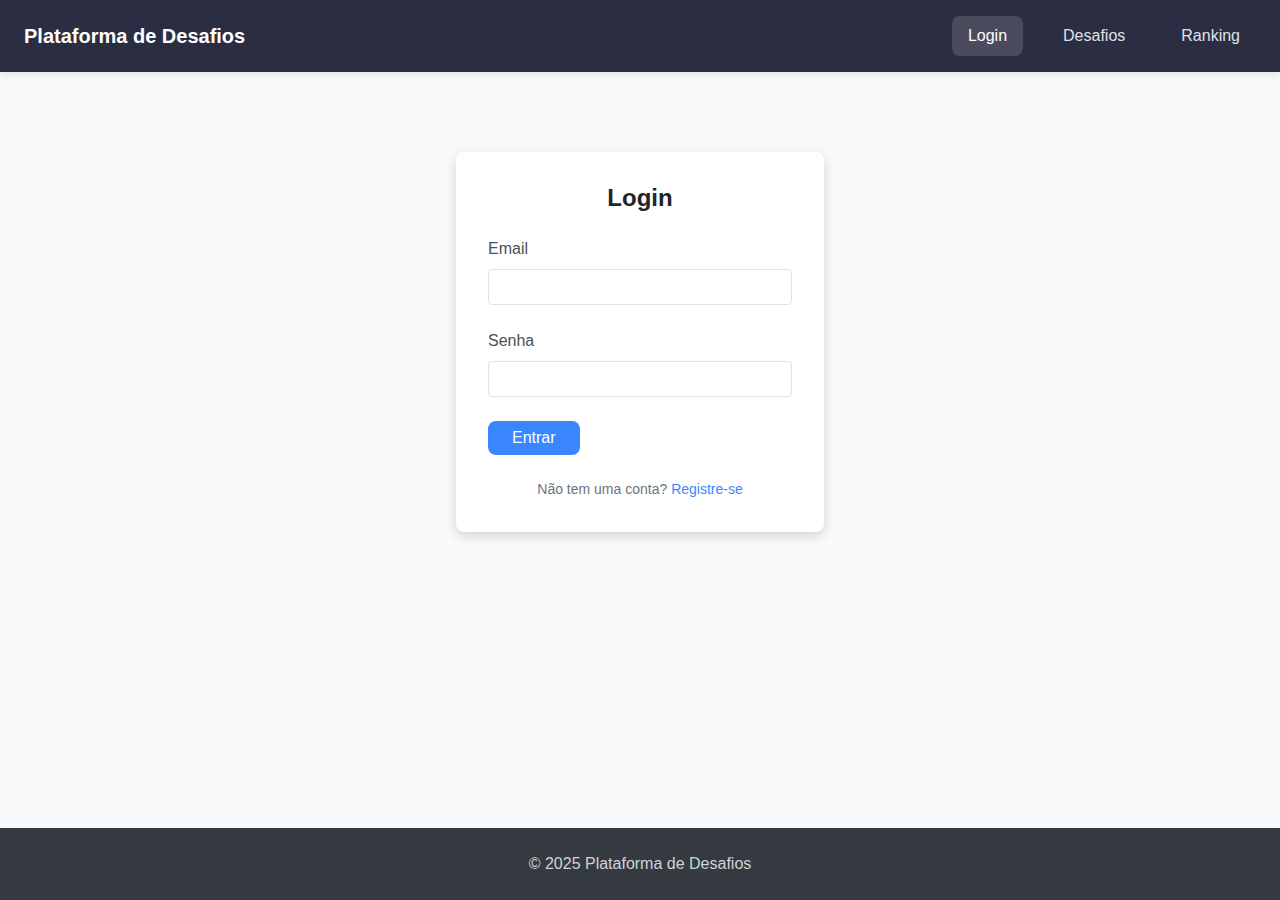
<file: frontend/index.html>
<!DOCTYPE html>
<html lang="pt-br">
<head>
  <meta charset="UTF-8">
  <meta name="viewport" content="width=device-width, initial-scale=1.0">
  <title>Plataforma de Desafios</title>
  <link rel="stylesheet" href="style.css">
  <script>
    // Redirect to login page
    window.location.href = 'login.html';
  </script>
</head>
<body>
  <p>Redirecionando para a página de login...</p>
</body>
</html>
</file>
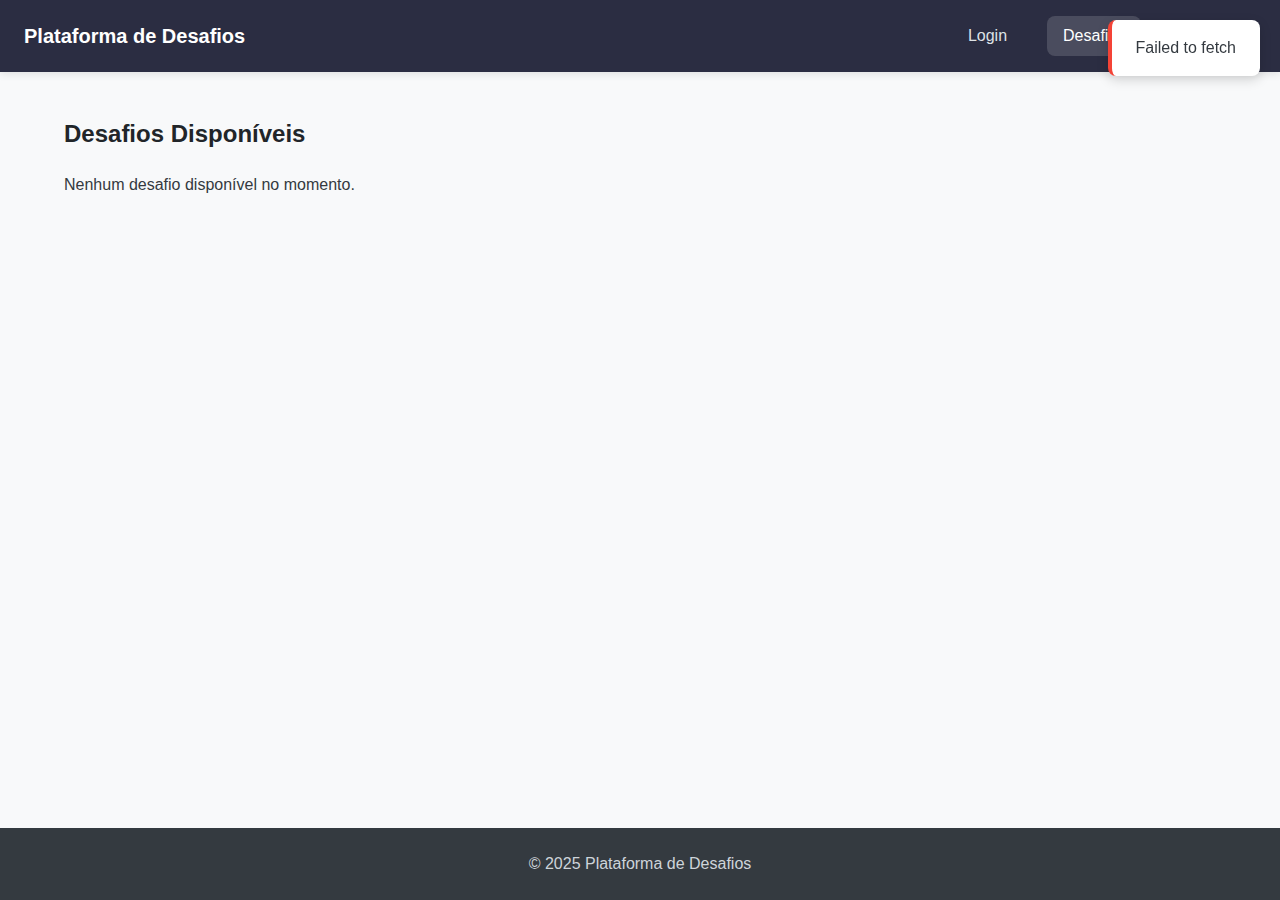
<file: frontend/desafios.html>
<!DOCTYPE html>
<html lang="pt-br">
<head>
  <meta charset="UTF-8">
  <meta name="viewport" content="width=device-width, initial-scale=1.0">
  <title>Desafios | Plataforma de Desafios</title>
  <link rel="stylesheet" href="style.css">
</head>
<body>
  <header>
    <nav class="navbar">
      <div class="logo">
        <h1>Plataforma de Desafios</h1>
      </div>
      <div class="nav-links">
        <a href="login.html">Login</a>
        <a href="desafios.html" class="active">Desafios</a>
        <a href="ranking.html">Ranking</a>
      </div>
      <div class="hamburger">
        <span></span>
        <span></span>
        <span></span>
      </div>
    </nav>
  </header>

  <main>
    <section class="content-container">
      <h2>Desafios Disponíveis</h2>
      <div id="desafios-list" class="card-container">
        <!-- Challenge cards will be loaded here -->
        <div class="loading-spinner">
          <div class="spinner"></div>
        </div>
      </div>
    </section>
  </main>

  <footer>
    <p>&copy; 2025 Plataforma de Desafios</p>
  </footer>

  <script src="js/common.js"></script>
  <script src="js/desafios.js"></script>
</body>
</html>
</file>
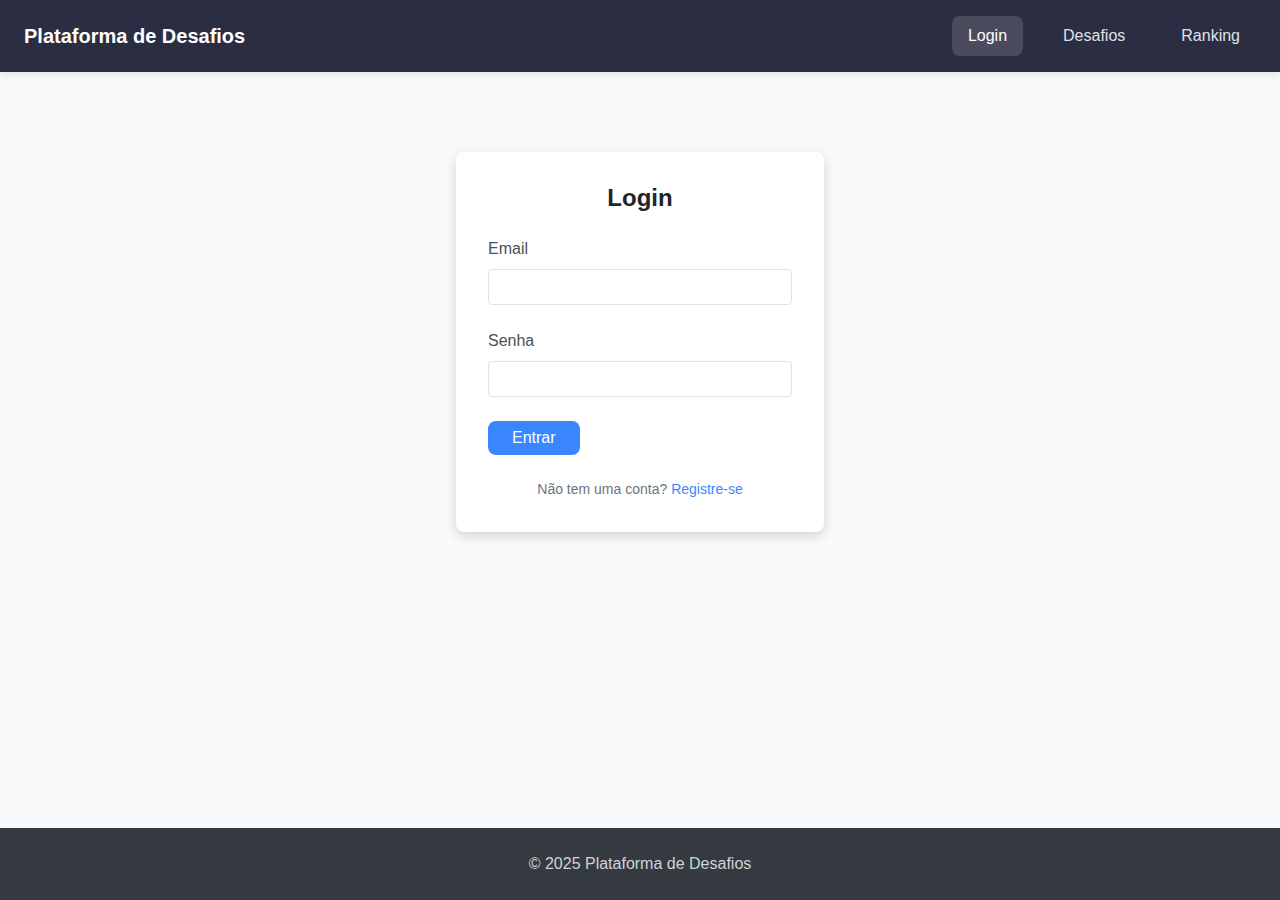
<file: frontend/login.html>
<!DOCTYPE html>
<html lang="pt-br">
<head>
  <meta charset="UTF-8">
  <meta name="viewport" content="width=device-width, initial-scale=1.0">
  <title>Login | Plataforma de Desafios</title>
  <link rel="stylesheet" href="style.css">
</head>
<body>
  <header>
    <nav class="navbar">
      <div class="logo">
        <h1>Plataforma de Desafios</h1>
      </div>
      <div class="nav-links">
        <a href="login.html" class="active">Login</a>
        <a href="desafios.html">Desafios</a>
        <a href="ranking.html">Ranking</a>
      </div>
      <div class="hamburger">
        <span></span>
        <span></span>
        <span></span>
      </div>
    </nav>
  </header>

  <main>
    <section class="auth-container">
      <div class="auth-card">
        <h2>Login</h2>
        <form id="login-form">
          <div class="form-group">
            <label for="email">Email</label>
            <input type="email" id="email" name="email" required>
          </div>
          <div class="form-group">
            <label for="password">Senha</label>
            <input type="password" id="senha" name="senha" required>
          </div>
          <button type="submit" class="btn btn-primary">Entrar</button>
        </form>
        <p class="auth-redirect">
          Não tem uma conta? <a href="register.html">Registre-se</a>
        </p>
      </div>
    </section>
  </main>

  <footer>
    <p>&copy; 2025 Plataforma de Desafios</p>
  </footer>

  <script src="js/common.js"></script>
  <script src="js/login.js"></script>
</body>
</html>
</file>
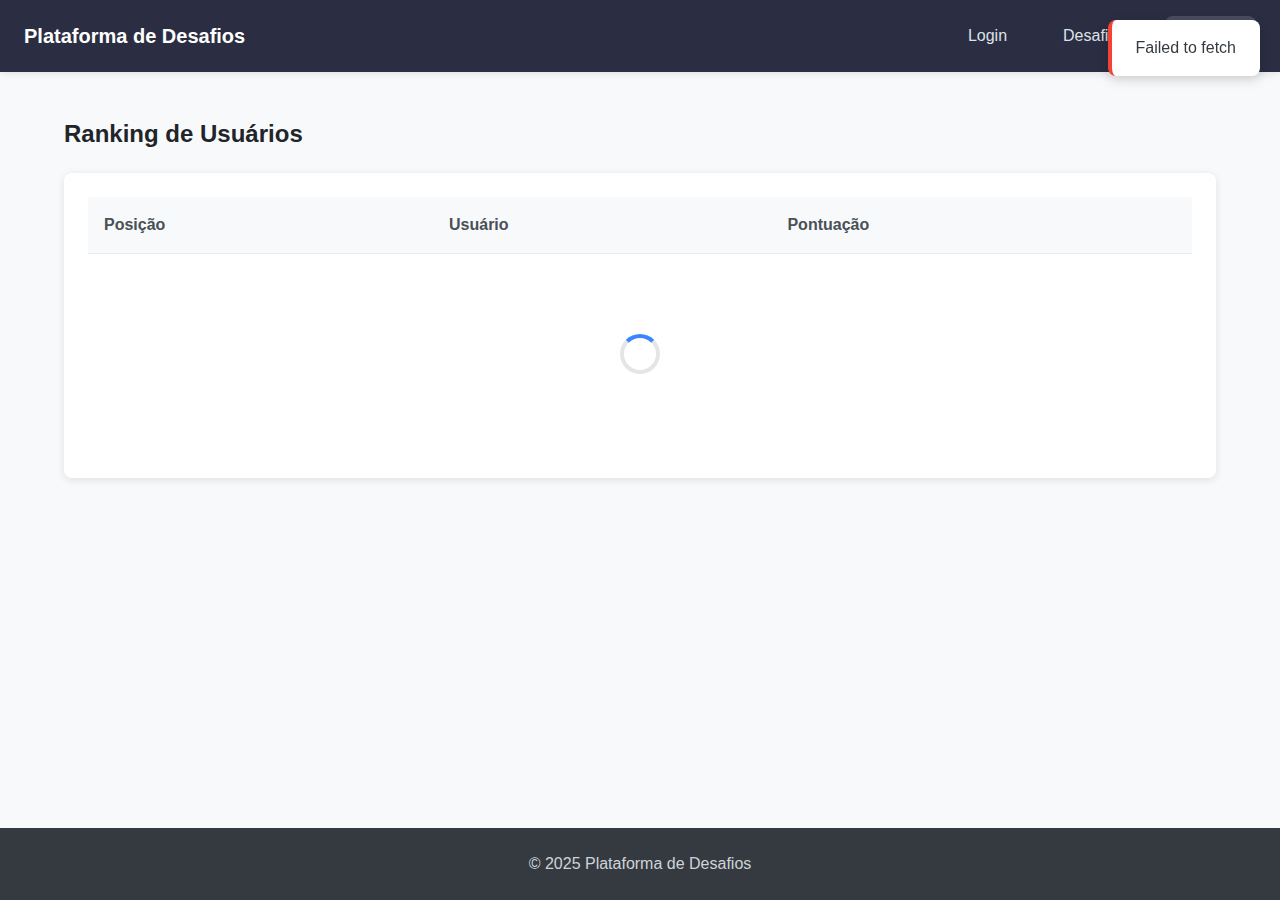
<file: frontend/ranking.html>
<!DOCTYPE html>
<html lang="pt-br">
<head>
  <meta charset="UTF-8">
  <meta name="viewport" content="width=device-width, initial-scale=1.0">
  <title>Ranking | Plataforma de Desafios</title>
  <link rel="stylesheet" href="style.css">
</head>
<body>
  <header>
    <nav class="navbar">
      <div class="logo">
        <h1>Plataforma de Desafios</h1>
      </div>
      <div class="nav-links">
        <a href="login.html">Login</a>
        <a href="desafios.html">Desafios</a>
        <a href="ranking.html" class="active">Ranking</a>
      </div>
      <div class="hamburger">
        <span></span>
        <span></span>
        <span></span>
      </div>
    </nav>
  </header>

  <main>
    <section class="content-container">
      <h2>Ranking de Usuários</h2>
      <div class="ranking-container">
        <table id="ranking-table" class="ranking-table">
          <thead>
            <tr>
              <th>Posição</th>
              <th>Usuário</th>
              <th>Pontuação</th>
            </tr>
          </thead>
          <tbody>
            <!-- Ranking data will be loaded here -->
          </tbody>
        </table>
        <div class="loading-spinner">
          <div class="spinner"></div>
        </div>
      </div>
    </section>
  </main>

  <footer>
    <p>&copy; 2025 Plataforma de Desafios</p>
  </footer>

  <script src="js/common.js"></script>
  <script src="js/ranking.js"></script>
</body>
</html>
</file>
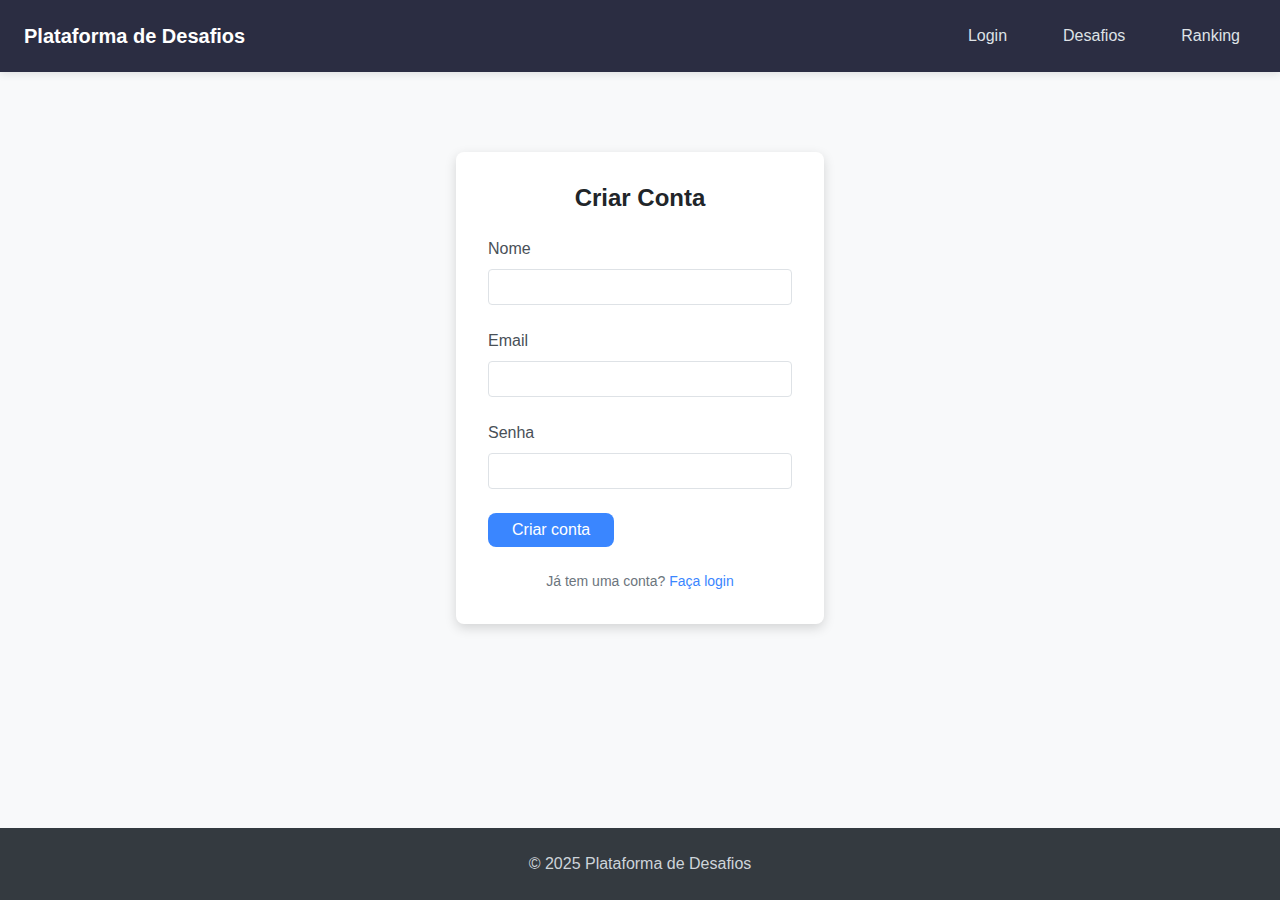
<file: frontend/register.html>
<!DOCTYPE html>
<html lang="pt-br">
<head>
  <meta charset="UTF-8">
  <meta name="viewport" content="width=device-width, initial-scale=1.0">
  <title>Registro | Plataforma de Desafios</title>
  <link rel="stylesheet" href="style.css">
</head>
<body>
  <header>
    <nav class="navbar">
      <div class="logo">
        <h1>Plataforma de Desafios</h1>
      </div>
      <div class="nav-links">
        <a href="login.html">Login</a>
        <a href="desafios.html">Desafios</a>
        <a href="ranking.html">Ranking</a>
      </div>
      <div class="hamburger">
        <span></span>
        <span></span>
        <span></span>
      </div>
    </nav>
  </header>

  <main>
    <section class="auth-container">
      <div class="auth-card">
        <h2>Criar Conta</h2>
        <form id="register-form">
          <div class="form-group">
            <label for="nome">Nome</label>
            <input type="text" id="nome" name="nome" required>
          </div>
          <div class="form-group">
            <label for="email">Email</label>
            <input type="email" id="email" name="email" required>
          </div>
          <div class="form-group">
            <label for="senha">Senha</label>
            <input type="password" id="senha" name="senha" required>
          </div>
          <button type="submit" class="btn btn-primary">Criar conta</button>
        </form>
        <p class="auth-redirect">
          Já tem uma conta? <a href="login.html">Faça login</a>
        </p>
      </div>
    </section>
  </main>

  <footer>
    <p>&copy; 2025 Plataforma de Desafios</p>
  </footer>

  <script src="js/common.js"></script>
  <script src="js/register.js"></script>
</body>
</html>
</file>
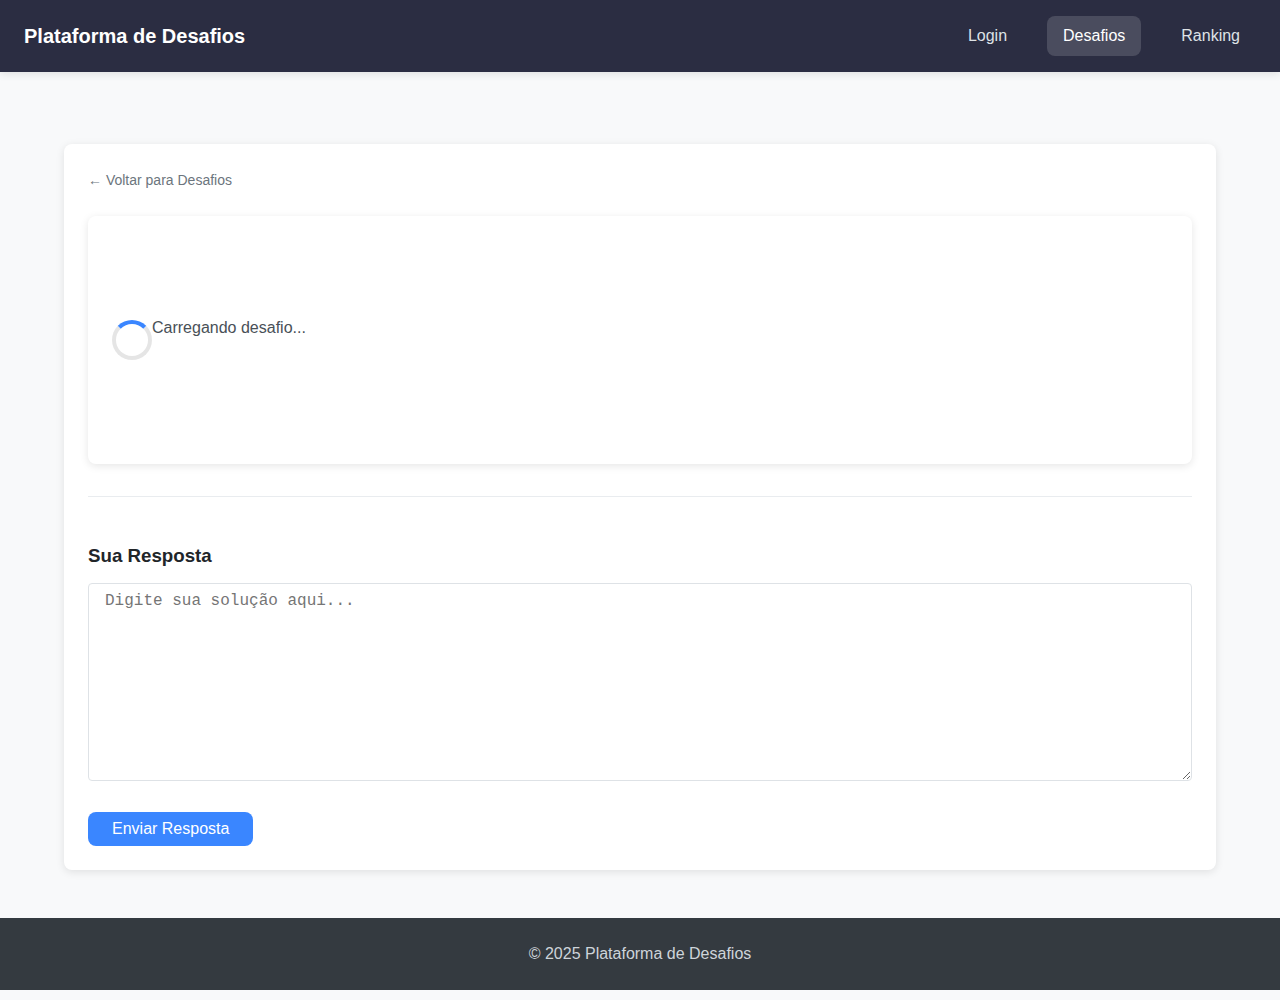
<file: frontend/resolver.html>
<!DOCTYPE html>
<html lang="pt-br">
<head>
  <meta charset="UTF-8">
  <meta name="viewport" content="width=device-width, initial-scale=1.0">
  <title>Resolver Desafio | Plataforma de Desafios</title>
  <link rel="stylesheet" href="style.css">
</head>
<body>
  <header>
    <nav class="navbar">
      <div class="logo">
        <h1>Plataforma de Desafios</h1>
      </div>
      <div class="nav-links">
        <a href="login.html">Login</a>
        <a href="desafios.html" class="active">Desafios</a>
        <a href="ranking.html">Ranking</a>
        <a href="#" id="logout-link" style="display: none;">Sair</a>
      </div>
      <div class="hamburger">
        <span></span>
        <span></span>
        <span></span>
      </div>
    </nav>
  </header>

  <main>
    <section class="content-container">
      <div class="challenge-details-container">
        <div class="back-link">
          <a href="desafios.html">← Voltar para Desafios</a>
        </div>

        <!-- Detalhes do desafio -->
        <div id="challenge-details" class="challenge-card">
          <div class="loading-spinner">
            <div class="spinner"></div>
            <p>Carregando desafio...</p>
          </div>
        </div>

        <!-- Formulário para resposta -->
        <form id="solution-form" class="solution-form">
          <h3>Sua Resposta</h3>
          <div class="form-group">
            <textarea id="solution" name="solution" rows="10" required placeholder="Digite sua solução aqui..."></textarea>
          </div>
          <button type="submit" class="btn btn-primary">Enviar Resposta</button>
        </form>
      </div>
    </section>
  </main>

  <footer>
    <p>&copy; 2025 Plataforma de Desafios</p>
  </footer>

  <script src="js/common.js"></script>
  <script src="js/resolver.js"></script>
</body>
</html>
</file>
<file: frontend/style.css>
/* ------ Base Styles & Variables ------ */
:root {
  /* Color scheme */
  --primary: #3a86ff;
  --primary-dark: #2667cc;
  --primary-light: #5b9eff;
  --accent: #ff9e00;
  --accent-dark: #e08c00;
  --accent-light: #ffb133;
  --success: #4CAF50;
  --warning: #ffaa00;
  --error: #f44336;
  --dark: #2b2d42;
  --light: #f8f9fa;
  --gray-100: #f8f9fa;
  --gray-200: #e9ecef;
  --gray-300: #dee2e6;
  --gray-400: #ced4da;
  --gray-500: #adb5bd;
  --gray-600: #6c757d;
  --gray-700: #495057;
  --gray-800: #343a40;
  --gray-900: #212529;
  
  /* Spacing (8px system) */
  --space-1: 8px;
  --space-2: 16px;
  --space-3: 24px;
  --space-4: 32px;
  --space-5: 40px;
  --space-6: 48px;
  
  /* Borders & Shadows */
  --border-radius-sm: 4px;
  --border-radius: 8px;
  --border-radius-lg: 12px;
  --box-shadow: 0 2px 8px rgba(0, 0, 0, 0.1);
  --box-shadow-md: 0 4px 12px rgba(0, 0, 0, 0.15);
  --box-shadow-lg: 0 8px 24px rgba(0, 0, 0, 0.18);
  
  /* Typography */
  --font-family: 'Segoe UI', 'Roboto', 'Helvetica Neue', sans-serif;
  --font-size-sm: 0.875rem;
  --font-size: 1rem;
  --font-size-md: 1.125rem;
  --font-size-lg: 1.25rem;
  --font-size-xl: 1.5rem;
  --font-size-xxl: 2rem;
  --line-height-body: 1.5;
  --line-height-heading: 1.2;
  
  /* Transitions */
  --transition-fast: 0.15s ease;
  --transition: 0.25s ease;
  --transition-slow: 0.4s ease;
}

/* ------ Reset and Global Styles ------ */
* {
  margin: 0;
  padding: 0;
  box-sizing: border-box;
}

html, body {
  font-family: var(--font-family);
  font-size: var(--font-size);
  line-height: var(--line-height-body);
  color: var(--gray-800);
  background-color: var(--gray-100);
  min-height: 100vh;
  scroll-behavior: smooth;
}

body {
  display: flex;
  flex-direction: column;
}

main {
  flex: 1;
  padding: var(--space-3) var(--space-2);
}

h1, h2, h3, h4, h5, h6 {
  line-height: var(--line-height-heading);
  color: var(--gray-900);
  margin-bottom: var(--space-2);
}

a {
  color: var(--primary);
  text-decoration: none;
  transition: color var(--transition-fast);
}

a:hover {
  color: var(--primary-dark);
  text-decoration: underline;
}

/* ------ Layout Components ------ */

/* Navbar */
.navbar {
  display: flex;
  justify-content: space-between;
  align-items: center;
  padding: var(--space-2) var(--space-3);
  background-color: var(--dark);
  color: white;
  box-shadow: var(--box-shadow);
}

.logo h1 {
  font-size: var(--font-size-lg);
  color: white;
  margin: 0;
}

.nav-links {
  display: flex;
  gap: var(--space-3);
}

.nav-links a {
  color: var(--gray-300);
  text-decoration: none;
  font-weight: 500;
  padding: var(--space-1) var(--space-2);
  border-radius: var(--border-radius);
  transition: all var(--transition-fast);
}

.nav-links a:hover {
  color: white;
  background-color: rgba(255, 255, 255, 0.1);
  text-decoration: none;
}

.nav-links a.active {
  color: white;
  background-color: rgba(255, 255, 255, 0.15);
}

.hamburger {
  display: none;
  flex-direction: column;
  cursor: pointer;
}

.hamburger span {
  width: 24px;
  height: 3px;
  background-color: white;
  margin-bottom: 5px;
  border-radius: 3px;
}

/* Container */
.content-container {
  max-width: 1200px;
  margin: 0 auto;
  padding: var(--space-3);
}

/* Card containers */
.card-container {
  display: grid;
  grid-template-columns: repeat(auto-fill, minmax(300px, 1fr));
  gap: var(--space-3);
  margin-top: var(--space-3);
}

/* Auth Container */
.auth-container {
  max-width: 400px;
  margin: var(--space-5) auto;
  padding: var(--space-2);
}

.auth-card {
  background-color: white;
  border-radius: var(--border-radius);
  padding: var(--space-4);
  box-shadow: var(--box-shadow-md);
}

.auth-card h2 {
  text-align: center;
  margin-bottom: var(--space-3);
  color: var(--gray-900);
}

.auth-redirect {
  margin-top: var(--space-3);
  text-align: center;
  font-size: var(--font-size-sm);
  color: var(--gray-600);
}

/* Forms */
.form-group {
  margin-bottom: var(--space-3);
}

.form-group label {
  display: block;
  margin-bottom: var(--space-1);
  font-weight: 500;
  color: var(--gray-700);
}

.form-group input,
.form-group textarea {
  width: 100%;
  padding: var(--space-1) var(--space-2);
  border: 1px solid var(--gray-300);
  border-radius: var(--border-radius-sm);
  font-size: var(--font-size);
  transition: border-color var(--transition-fast), box-shadow var(--transition-fast);
}

.form-group input:focus,
.form-group textarea:focus {
  outline: none;
  border-color: var(--primary);
  box-shadow: 0 0 0 3px rgba(58, 134, 255, 0.15);
}

.form-group textarea {
  resize: vertical;
  min-height: 120px;
}

/* Buttons */
.btn {
  display: inline-block;
  font-weight: 500;
  text-align: center;
  padding: var(--space-1) var(--space-3);
  border-radius: var(--border-radius);
  border: none;
  cursor: pointer;
  transition: all var(--transition-fast);
  font-size: var(--font-size);
}

.btn-primary {
  background-color: var(--primary);
  color: white;
}

.btn-primary:hover {
  background-color: var(--primary-dark);
  transform: translateY(-2px);
  box-shadow: 0 4px 8px rgba(0, 0, 0, 0.1);
}

.btn-primary:active {
  transform: translateY(0);
  box-shadow: 0 2px 4px rgba(0, 0, 0, 0.1);
}

.btn-accent {
  background-color: var(--accent);
  color: white;
}

.btn-accent:hover {
  background-color: var(--accent-dark);
  transform: translateY(-2px);
  box-shadow: 0 4px 8px rgba(0, 0, 0, 0.1);
}

.btn-secondary {
  background-color: var(--gray-200);
  color: var(--gray-700);
}

.btn-secondary:hover {
  background-color: var(--gray-300);
}

/* Challenge Card */
.challenge-card {
  background-color: white;
  border-radius: var(--border-radius);
  padding: var(--space-3);
  box-shadow: var(--box-shadow);
  transition: transform var(--transition), box-shadow var(--transition);
  height: 100%;
  display: flex;
  flex-direction: column;
}

.challenge-card:hover {
  transform: translateY(-4px);
  box-shadow: var(--box-shadow-md);
}

.challenge-card h3 {
  margin-bottom: var(--space-2);
  color: var(--gray-900);
}

.challenge-card p {
  color: var(--gray-700);
  margin-bottom: var(--space-3);
  flex-grow: 1;
}

.challenge-card .btn {
  align-self: flex-start;
  margin-top: auto;
}

/* Challenge Details */
.challenge-details-container {
  background-color: white;
  border-radius: var(--border-radius);
  padding: var(--space-3);
  box-shadow: var(--box-shadow);
  margin-top: var(--space-3);
}

.challenge-details-container h3 {
  margin-top: var(--space-3);
}

.back-link {
  margin-bottom: var(--space-3);
}

.back-link a {
  display: inline-flex;
  align-items: center;
  color: var(--gray-600);
  font-size: var(--font-size-sm);
}

.back-link a:hover {
  color: var(--primary);
}

.solution-form {
  margin-top: var(--space-4);
  padding-top: var(--space-3);
  border-top: 1px solid var(--gray-200);
}

/* Ranking Table */
.ranking-container {
  background-color: white;
  border-radius: var(--border-radius);
  padding: var(--space-3);
  box-shadow: var(--box-shadow);
  margin-top: var(--space-3);
  overflow-x: auto;
}

.ranking-table {
  width: 100%;
  border-collapse: collapse;
}

.ranking-table th,
.ranking-table td {
  padding: var(--space-2);
  text-align: left;
  border-bottom: 1px solid var(--gray-200);
}

.ranking-table th {
  background-color: var(--gray-100);
  font-weight: 600;
  color: var(--gray-700);
}

.ranking-table tbody tr:hover {
  background-color: var(--gray-50);
}

.ranking-table .position {
  font-weight: 600;
}

.ranking-table .top-3 {
  color: var(--accent);
  font-weight: 700;
}

/* Loading Spinner */
.loading-spinner {
  display: flex;
  justify-content: center;
  align-items: center;
  min-height: 200px;
}

.spinner {
  width: 40px;
  height: 40px;
  border: 4px solid rgba(0, 0, 0, 0.1);
  border-radius: 50%;
  border-top-color: var(--primary);
  animation: spin 1s ease-in-out infinite;
}

@keyframes spin {
  to {
    transform: rotate(360deg);
  }
}

/* Notification */
.notification {
  position: fixed;
  top: 20px;
  right: 20px;
  padding: var(--space-2) var(--space-3);
  background-color: white;
  border-radius: var(--border-radius);
  box-shadow: var(--box-shadow-md);
  opacity: 0;
  transform: translateY(-10px);
  transition: opacity var(--transition), transform var(--transition);
  z-index: 1000;
}

.notification.show {
  opacity: 1;
  transform: translateY(0);
}

.notification.success {
  border-left: 4px solid var(--success);
}

.notification.error {
  border-left: 4px solid var(--error);
}

/* Footer */
footer {
  background-color: var(--gray-800);
  color: var(--gray-400);
  text-align: center;
  padding: var(--space-3);
  margin-top: auto;
}

/* ------ Responsive Styles ------ */
@media (max-width: 768px) {
  .hamburger {
    display: flex;
  }
  
  .nav-links {
    position: fixed;
    top: 60px;
    left: 0;
    right: 0;
    background-color: var(--dark);
    flex-direction: column;
    gap: 0;
    height: 0;
    overflow: hidden;
    transition: height var(--transition);
    z-index: 100;
  }
  
  .nav-links.active {
    height: auto;
    padding: var(--space-2) 0;
    box-shadow: 0 4px 8px rgba(0, 0, 0, 0.1);
  }
  
  .nav-links a {
    padding: var(--space-2) var(--space-3);
    width: 100%;
    display: block;
  }
  
  .card-container {
    grid-template-columns: 1fr;
  }
  
  .auth-container {
    padding: var(--space-2);
    margin-top: var(--space-3);
  }
  
  .ranking-table th,
  .ranking-table td {
    padding: var(--space-1);
    font-size: var(--font-size-sm);
  }
}

@media (max-width: 480px) {
  .logo h1 {
    font-size: var(--font-size);
  }
  
  main {
    padding: var(--space-2) var(--space-1);
  }
  
  .content-container {
    padding: var(--space-2);
  }
}
</file>
